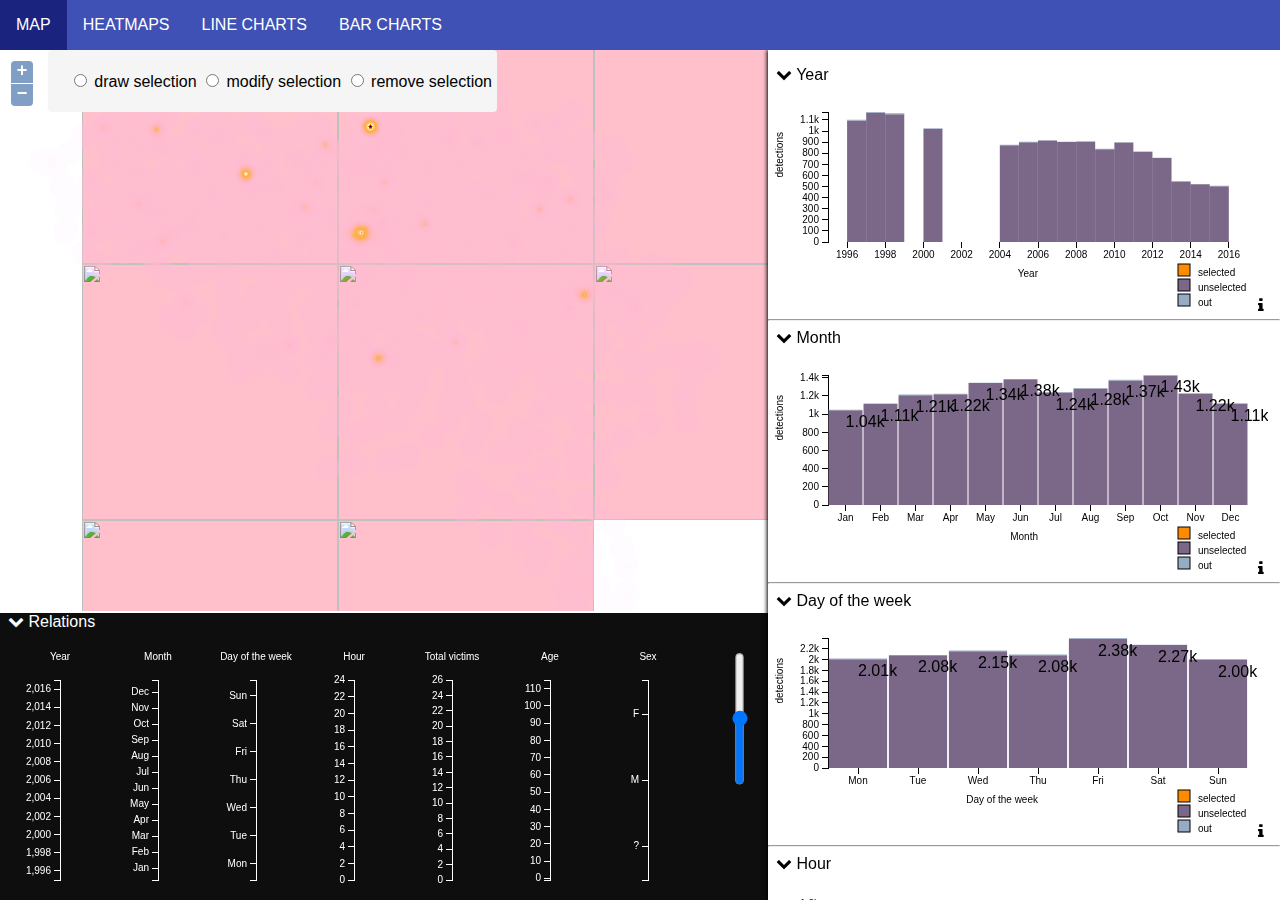
<file: docs/index.html>
<!DOCTYPE html>
<html lang="en">

<head>
  <meta charset="utf-8">
  <meta name="viewport" content="width=device-width, initial-scale=1, shrink-to-fit=no">
  <title>Charts</title>
  <link rel="stylesheet" href="css/charts/styles.css">
  <link rel="stylesheet" href="libs/jquery-ui.min.css">
  <link rel="stylesheet" href="libs/jqrangeslider/classic-min.css">
  <script src="libs/jquery-1.9.1.min.js"></script>
  <script src="libs/jquery-ui.min.js"></script>
  <script src="libs/jqrangeslider/jquery.mousewheel.min.js"></script>
  <script src="libs/jqrangeslider/jQRangeSlider-min.js"></script>
  <script src="libs/d3.v3.min.js"></script>
  <script src="js/charts/DataController.js"></script>
  <script src="js/charts/Tabs.js" defer></script>
  <script src="js/charts/Filter.js" defer></script>
  <script src="js/charts/HeatmapWithFilters.js"></script>
  <script src="js/charts/LinechartAccidentsYearWithFilters.js"></script>
  <script src="js/charts/LinechartAccidentsTimeOfDayWithFilters.js"></script>

  <!-- <script src="js/charts/BarchartRoadType.js"></script> -->
  <script src="js/charts/BarchartRoadTypeWithFilters.js"></script>
  <!-- <script src="js/charts/BarchartAreaType.js"></script> -->
  <script src="js/charts/BarchartAreaTypeWithFilters.js"></script>
  <!-- <script src="js/charts/BarchartCollisionType.js"></script> -->
  <script src="js/charts/BarchartCollisionTypeWithFilters.js"></script>
</head>

<body>
  <div class="root">
    <div class="tabs"></div>
    <div class="sidebar">
      <div class="sidebar-datetime">
        <h2>Date and time</h2>
      </div>
      <div class="sidebar-circumstances">
        <h2>Circumstances</h2>
      </div>
      <div class="sidebar-demographics">
        <h2>Demographics</h2>
      </div>
      <div class="sidebar-victims">
        <h2>Number of victims</h2>
      </div>
    </div>
    <div class="content">
      <div id="tab-map" name="Map">
        <iframe id="Map" src="map.html"></iframe>
      </div>
      <div id="tab-heatmap" name="Heatmaps">
        <div id="HeatmapWithFilters"></div>
      </div>
      <div id="tab-linecharts" name="Line charts">
        <div id="LinechartAccidentsYearWithFilters">
        </div>
        <div id="LinechartAccidentsTimeOfDayWithFilters"></div>
      </div>
      <div id="tab-barcharts" name="Bar charts">
        <div id="BarchartRoadTypeWithFilters"></div>
        <div id="BarchartAreaTypeWithFilters"></div>
        <div id="BarchartCollisionTypeWithFilters"></div>
      </div>
    </div>
  </div>
</body>

</html>
</file>
<file: docs/css/charts/styles.css>
/* General styling */

html {
  font-family: sans-serif;
}

/* Page layout */

body {
  margin: 0;
}

.root {
  display: grid;
  grid-template-columns: auto 512px;
  grid-template-rows: 50px auto;
}

.tabs,
.sidebar,
.content {
  overflow: auto;
}

.tabs {
  background-color: #3f51b5;
  grid-column: 1 / 3;
  grid-row: 1 / 1;
}

.sidebar {
  background-color: #212121;
  color: white;
  grid-column: 2 / 2;
  grid-row: 2 / 2;
  height: calc(100vh - 50px);
}

.content {
  grid-column: 1 / 1;
  grid-row: 2 / 2;
  height: calc(100vh - 50px);
}

.root.map-active {
  grid-template-columns: auto 0px;
}

/* Tabs */

.tabs {
  display: flex;
}

.tabs>* {
  color: white;
  text-transform: uppercase;
  align-items: center;
  display: flex;
  padding: 0 1rem;
  cursor: pointer;
}

.tabs>*:hover {
  background-color: #3949AB;
}

.tabs>*:active {
  background-color: #303F9F;
}

.tabs>*[selected] {
  background-color: #1A237E;
}

/* Sidebar */

.sidebar>* {
  margin: 1rem;
}

.filter>input {
  vertical-align: bottom;
}

.filter>input:not(:checked)~span {
  opacity: 0.5;
}

.filter>span+span {
  margin-left: 0.5rem;
}

.filter>div {
  margin: 0.5rem;
}

.ui-rangeSlider-disabled {
  opacity: 0.5;
}

.filter>input~.filter-content {
  height: auto;
  overflow: hidden;
}

.filter>input:not(:checked)~.filter-content {
  height: 0;
}

.filter>.filter-content>.dropdown>* {
  display: block;
}

.filter>.filter-content>.dropdown>*>[disabled]+span {
  opacity: 0.5;
}

.filter>.filter-content>.dropdown>*>:not(:checked)+span {
  opacity: 0.5;
}

.filter>.dropdown>*>input {
  vertical-align: bottom;
}

/* Content */

.content>*:not([selected]) {
  display: none !important;
  height: 0 !important;
  overflow: hidden !important;
}

#tab-map {
  box-sizing: border-box;
  margin: 0;
  padding: 0;
  border: 0;
  height: 100%;
  width: 100%;
  display: flex;
}

#tab-map>* {
  box-sizing: border-box;
  margin: 0;
  padding: 0;
  border: 0;
  width: 100%;
  height: 100%;
}

#tab-map[selected] {
  width: 100vw;
}

/* Charts */

rect.bordered {
  stroke: #E6E6E6;
  stroke-width: 2px;
}

text.mono {
  font-size: 9pt;
  font-family: Consolas, courier;
  fill: #aaa;
}

text.axis-workweek {
  fill: #000;
}

text.axis-worktime {
  fill: #000;
}

text {
  font-family: arial;
  font-size: 12px;
}

path {
  stroke: steelblue;
  stroke-width: 2;
  fill: none;
}

.axis path,
.axis line {
  fill: none;
  shape-rendering: crispEdges;
}
</file>
<file: docs/libs/jqrangeslider/classic-min.css>
.ui-rangeSlider{height:22px}.ui-rangeSlider .ui-rangeSlider-innerBar{height:16px;margin:3px 6px;background:#DDD}.ui-rangeSlider .ui-rangeSlider-handle{width:6px;height:22px;background:#AAA;background:rgba(100,100,100,.3);cursor:col-resize}.ui-rangeSlider .ui-rangeSlider-bar{margin:1px 0;background:#CCC;background:rgba(100,100,150,.2);height:20px;cursor:move;cursor:grab;cursor:-moz-grab}.ui-rangeSlider .ui-rangeSlider-bar.ui-draggable-dragging{cursor:-moz-grabbing;cursor:grabbing}.ui-rangeSlider-arrow{height:16px;margin:2px 0;width:16px;background-repeat:no-repeat}.ui-rangeSlider-arrow.ui-rangeSlider-leftArrow{background-image:url(icons-classic/resultset_previous.png);background-position:center left}.ui-rangeSlider-arrow.ui-rangeSlider-rightArrow{background-image:url(icons-classic/resultset_next.png);background-position:center right}.ui-rangeSlider-arrow-inner{display:none}.ui-rangeSlider-container{height:22px}.ui-rangeSlider-withArrows .ui-rangeSlider-container{margin:0 11px}.ui-rangeSlider-noArrow .ui-rangeSlider-container{margin:0}.ui-rangeSlider-label{margin:0 2px 2px;background-image:url(icons-classic/label.png);background-position:bottom center;background-repeat:no-repeat;white-space:nowrap;bottom:20px;padding:3px 6px 7px;cursor:col-resize}.ui-rangeSlider-label-inner{display:none}input.ui-editRangeSlider-inputValue{width:3em;vertical-align:middle;text-align:center}
</file>
